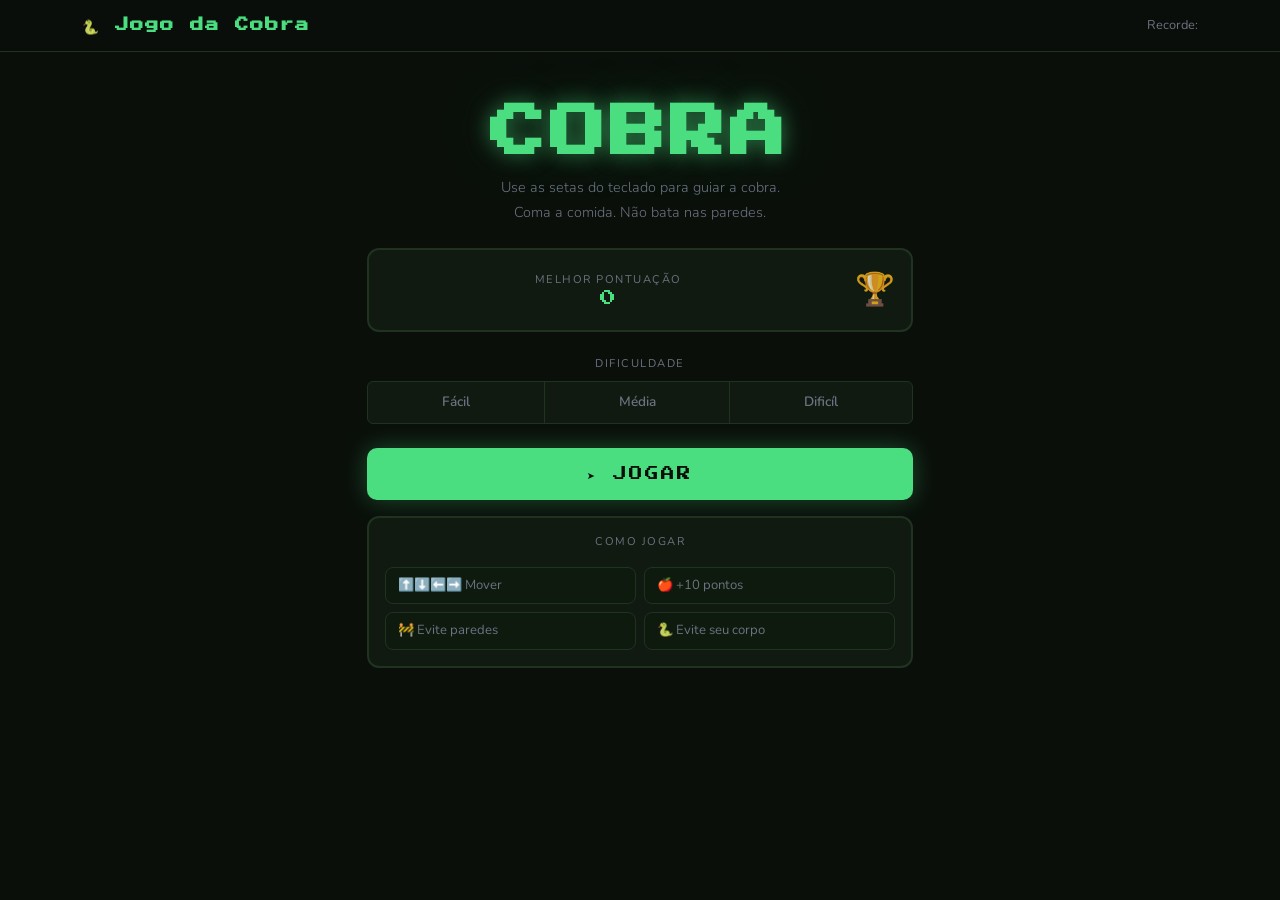
<file: index.html>
<!DOCTYPE html>
<html lang="pt-br">

<head>
    <meta charset="UTF-8">
    <meta name="viewport" content="width=device-width, initial-scale=1.0">
    <title>Jogo da cobra</title>

    <link rel="stylesheet" href="https://cdn.jsdelivr.net/npm/bootstrap@5.3.8/dist/css/bootstrap.min.css">
    <link rel="stylesheet" href="index.css">
</head>

<body>
    <header>
        <nav class="navbar navbar-dark">
            <div class="container">
                <span class="navbar-brand fw-bold fs-4">🐍 Jogo da Cobra</span>
                <span class="navbar-text" id="nav-recorde">Recorde: </span>
            </div>
        </nav>
    </header>

    <main class="container py-5">
        <div class="row justify-content-center">
            <div class="col-12 col-md-8 col-lg-6 text-center">
                <div class="titulo-bloco mb-4">
                    <h1 class="display-3 fw-bold titulo-jogo">COBRA</h1>
                    <p class="lead subtitulo">Use as setas do teclado para guiar a cobra.<br>Coma a comida. Não bata nas
                        paredes.</p>
                </div>

                <div class="card card-recorde mb-4">
                    <div class="card-body py-3">
                        <div class="row align-itens-center">
                            <div class="col">
                                <span class="label-card">Melhor Pontuação</span>
                                <div class="valor-recorde" id="recorde-display">0</div>
                            </div>
                            <div class="col-auto">
                                <span class="icone-trofeu">🏆</span>
                            </div>
                        </div>
                    </div>
                </div>

                <div class="mb-4">
                    <p class="label-secao mb-2">Dificuldade</p>
                    <div class="btn-group w-100" role="group">
                        <input type="radio" class="btn-check" name="dificuldade" id="facil" value="200">
                        <label for="facil" class="btn btn-outline-dif">Fácil</label>
                        <input type="radio" class="btn-check" name="dificuldade" id="media" value="130">
                        <label for="media" class="btn btn-outline-dif">Média</label>
                        <input type="radio" class="btn-check" name="dificuldade" id="dificil" value="70">
                        <label for="dificil" class="btn btn-outline-dif">Dificíl</label>
                    </div>
                </div>

                <a href="jogo.html" class="btn btn-jogar w-100 mb-3" id="btn-jogar">
                    ➤ JOGAR
                </a>

                <div class="card card-instrucoes">
                    <div class="card-body">
                        <p class="label-card mb-3">Como jogar</p>
                        <div class="row g-2 text-start">
                            <div class="col-6">
                                <div class="intrucao-item">⬆️⬇️⬅️➡️ Mover</div>
                            </div>
                            <div class="col-6">
                                <div class="intrucao-item">🍎 +10 pontos</div>
                            </div>
                            <div class="col-6">
                                <div class="intrucao-item">🚧 Evite paredes</div>
                            </div>
                            <div class="col-6">
                                <div class="intrucao-item">🐍 Evite seu corpo</div>
                            </div>
                        </div>
                    </div>
                </div>

            </div>
        </div>
    </main>
</body>

</html>
</file>
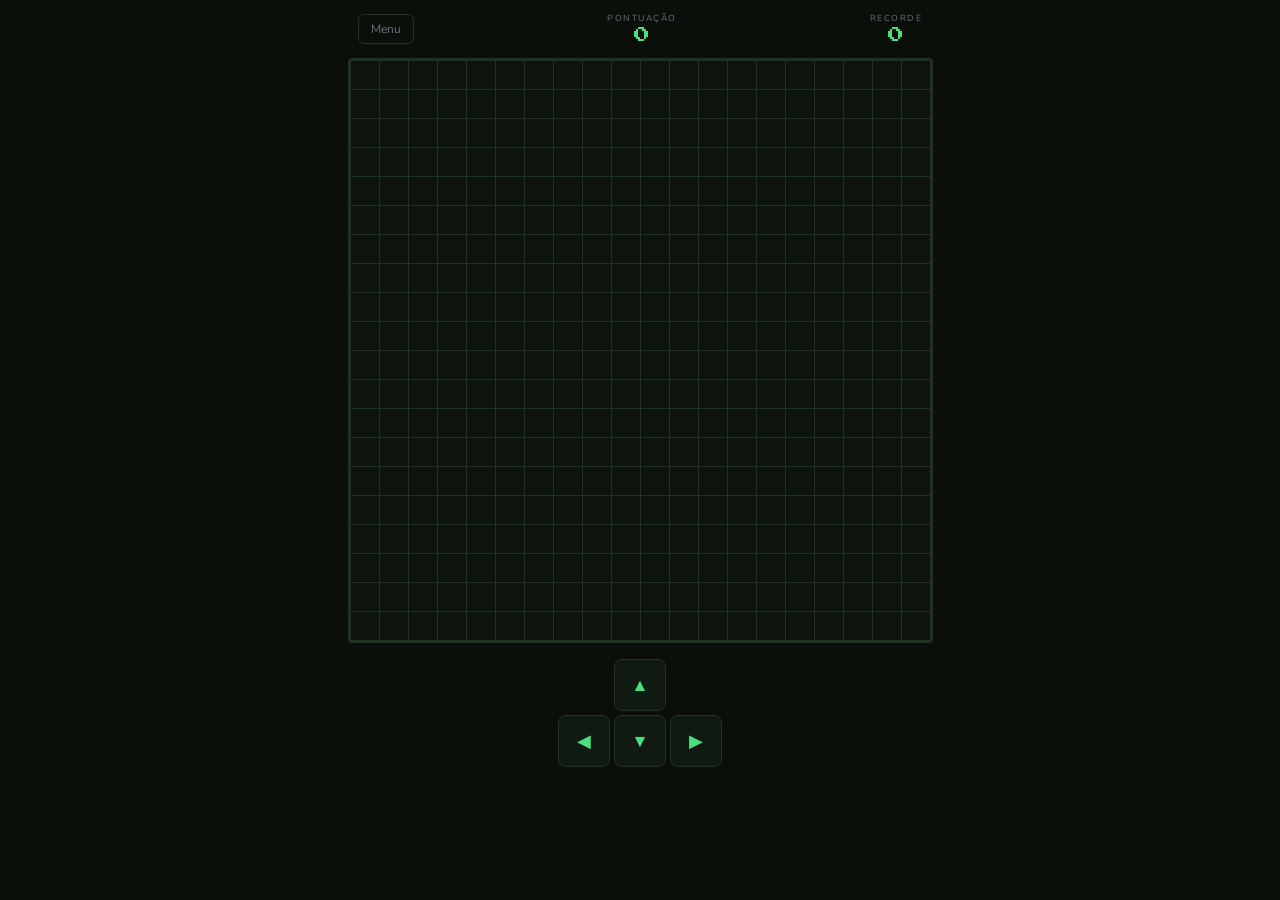
<file: jogo.html>
<!DOCTYPE html>
<html lang="pt-BR">
<head>
    <meta charset="UTF-8">
    <meta name="viewport" content="width=device-width, initial-scale=1.0">
    <link rel="stylesheet" href="jogo.css">
    <title>Snake Game</title>
</head>
<body>
    
    <!-- HUD -->
    <div class="hud">
        <a href="index.html" class="btn-menu">Menu</a>
        <div class="hud-centro">
            <spna class="label-hud">Pontuação</spna>
            <span class="valor-hud" id="Pontuação">0</span>
        </div>
        <div class="hud-direita">
            <span class="label-hud">Recorde</span>
            <span class="valor-hud" id="recorde">0</span>
        </div>
    </div>

    <!-- GRID DO JOGO -->
    <div class="arena">
        <div class="grade" id="grade"></div>
        
        <!-- TELA DE FIM DE JOGO -->
        <div class="overlay" id="overlay">
            <div class="overlay-conteudo">
                <p class="overlay-titulo" id="overlay-titulo">FIM DE JOGO</p>
                <p class="overlay-pontos" id="overlay-pontos">0 pontos</p>
                <p class="overlay-recorde" id="overlay-recorde"></p>
                <button class="btn-reiniciar" onclick="reiniciar()">Jogar novamente</button>
                <a href="index.html" class="btn-voltar">Voltar ao menu</a>
            </div>
        </div>
    </div>
    
    <!-- CONTROLES SMARTPHONE -->
    <div class="controles-smartphone">
        <div class="linha-controle">
            <button class="btn-direcao" onclick="mudarDirecao('ArrowUp')">▲</button>
        </div>
        <div class="linha-controle">
            <button class="btn-direcao" onclick="mudarDirecao('ArrowLeft')">◀</button>
            <button class="btn-direcao" onclick="mudarDirecao('ArrowDown')">▼</button>
            <button class="btn-direcao" onclick="mudarDirecao('ArrowRight')">▶</button>
        </div>
    </div>

    <script src="jogo.js"></script>
</body>
</html>
</file>
<file: index.css>
@import url('https://fonts.googleapis.com/css2?family=Nunito:ital,wght@0,200..1000;1,200..1000&family=Press+Start+2P&display=swap');

:root {
    --verde: #4ADE80;
    --verde-escuro: #16A34A;
    --fundo: #0a0f0a;
    --fundo-card: #111A11;
    --borda: #1F3320;
    --texto: #d1fae5;
    --esmaecido: #6b7280;
}

* {
    box-sizing: border-box;
    margin: 0;
    padding: 0;
}

body{
    font-family: "Nunito", sans-serif;
    background-color: var(--fundo);
    color: var(--texto);
    min-height: 100vh;
    background-image:
    radial-gradient(ellipse at 20% 20%, rgba(74, 222, 128, 0.06) 0%, tranparent 60%),
    radial-gradient(ellipse at 80% 80%, rgba(22, 163, 74, 0.05) 0%, tranparent 60%);
}

/*NAVBAR*/
.navbar {
    background: rgba(10, 15, 10, 0.9);
    border-bottom: 1px solid var(--borda);
    backdrop-filter: blur(8px);
}

.navbar-brand {
    font-family: "Press Start 2P", monospace;
    font-size: 0.85rem !important;
    color: var(--verde) !important;
    letter-spacing: 1px;
}

.navbar-text {
    font-size: 0.8rem;
    color: var(--esmaecido);
}

/*TÍTULO*/
.titulo-jogo {
    font-family: "Press Start 2P", monospace;
    font-size: clamp(2rem, 8vw, 3.5rem) !important;
    color: var(--verde);
    text-shadow:
        0 0 20px rgba(74, 222, 128, 0.5),
        0 0 60px rgba(74, 222, 128, 0.2);
    line-height: 1.2;
    letter-spacing: 4px;
}

.subtitulo {
    color: var(--esmaecido);
    font-size: 0.9rem;
    line-height: 1.7;
}

/*CARDS*/
.card-recorde,
.card-instrucoes {
    background: var(--fundo-card);
    border: 2px solid var(--borda);
    border-radius: 12px;
    color: var(--texto);
}

.label-card {
    font-size: 0.7rem;
    text-transform: uppercase;
    letter-spacing: 1.5px;
    color: var(--esmaecido);
    margin-bottom: 4px;
}

.valor-recorde {
    font-family: "Press Start 2P", monospace;
    font-size: 1.rem;
    color: var(--verde);
    line-height: 1;
}

.icone-trofeu {
    font-size: 2rem;
    opacity: 0.8;
}

/*DIFICULDADE*/
.label-secao {
    font-size: 0.7rem;
    text-transform: uppercase;
    letter-spacing: 1.5px;
    color: var(--esmaecido)
}

.btn-outline-dif {
    background: var(--fundo-card);
    border-color: var(--borda);
    color: var(--esmaecido);
    font-weight: 600;
    font-size: 0.85rem;
    padding: 10px;
    transition: all 0.2s;
}

.btn-check:checked + .btn-outline-dif {
    background: var(--verde-escuro);
    border-color: var(--verde);
    color: #FFFFFF;
}

.btn-outline-dif:hover {
    background: #1A2E1A;
    border-color: var(--verde) !important;
    color: var(--verde) !important;
}

.btn-jogar {
    font-family: "Press Start 2P" , monospace;
    font-size: 0.85rem;
    background: var(--verde);
    color: #0A0F0A;
    border: none;
    border-radius: 10px;
    padding: 16px;
    letter-spacing: 2px;
    text-decoration: none;
    display: block;
    transition: all 0.2s;
    box-shadow: 0 0 24px rgba(74, 222, 128, 0.3);
}

.btn-jogar:hover {
    background: #86EFAC;
    color: #0A0F0A;
    box-shadow: 0 0 40px rgba(74, 222, 128, 0.5);
    transform: translateY(-2px);
}

/*INSTRUÇÕES*/
.intrucao-item {
    background: #0F1A0F;
    border: 1px solid var(--borda);
    border-radius: 8px;
    padding: 8px 12px;
    font-size: 0.82rem;
    color: var(--esmaecido);
}
</file>
<file: jogo.css>
@import url('https://fonts.googleapis.com/css2?family=Nunito:ital,wght@0,200..1000;1,200..1000&family=Press+Start+2P&display=swap');

:root {
    --verde: #4ADE80;
    --verde-escuro: #16A34A;
    --verde-cabeca: #86EFAC;
    --comida: #F87171;
    --fundo: #0A0F0A;
    --fundo-grade: #0D140D;
    --borda: #1F3320;
    --texto: #D1FAE5;
    --esmaecido: #6B7280;
    --tamanho-celula: 28px;
    --colunas: 20;
}

* {
    box-sizing: border-box;
    margin: 0;
    padding: 0;
}

body {
    font-family: "Nunito", sans-serif;
    background: var(--fundo);
    color: var(--texto);
    min-height: 100vh;
    display: flex;
    flex-direction: column;
    align-items: center;
    overflow: hidden;
    user-select: none;
}

.hud {
    width: 100%;
    max-width: calc(var(--tamanho-celula) * var(--colunas) + 4px);
    display: flex;
    align-items: center;
    justify-content: space-between;
    padding: 12px 0;
    gap: 8px;
}

.btn-menu {
    font-size: 0.75rem;
    color: var(--esmaecido);
    text-decoration: none;
    padding: 6px 12px;
    border: 1px solid var(--borda);
    border-radius: 6px;
    transition: color 0.2s, border-color 0.2s;
    white-space: nowrap;
}

.btn-menu:hover {
    color: var(--verde);
    border-color: var(--verde);
}

.hud-centro,
.hud-direita {
    display: flex;
    flex-direction: column;
    align-items: center;
}

.label-hud {
    font-size: 0.55rem;
    text-transform: uppercase;
    letter-spacing: 1.5px;
    color: var(--esmaecido);
}

.valor-hud {
    font-family: "Press Start 2P", monospace;
    font-size: 1rem;
    color: var(--verde);
    line-height: 1.4;
}

.arena {
    position: relative;
}

.grade {
    display: grid;
    grid-template-columns: repeat(var(--colunas), var(--tamanho-celula));
    grid-template-rows: repeat(var(--colunas), var(--tamanho-celula));
    background: var(--fundo-grade);
    border: 2px solid var(--borda);
    border-radius: 4px;
    gap: 1px;
    padding: 1px;
    background-image:
        linear-gradient(var(--borda) 1px, transparent 1px),
        linear-gradient(90deg, var(--borda) 1px, transparent 1px);
    background-size: calc(var(--tamanho-celula) + 1px) calc(var(--tamanho-celula) + 1px);
}

.celula {
    width: var(--tamanho-celula);
    height: var(--tamanho-celula);
    border-radius: 2px;
    transition: background-color 0.05s;
}

.celula.cobra {
    background-color: var(--verde);
    border-radius: 4px;
    box-shadow: 0 0 6px rgba(74, 222, 128, 0.4);
}

.celula.cabeca {
    background-color: var(--verde-cabeca);
    border-radius: 6px;
    box-shadow: 0 0 12px rgba(134, 239, 172, 0.7);
}

.celula.comida {
    background-color: var(--comida);
    border-radius: 50%;
    box-shadow: 0 0 10px rgba(248, 113, 113, 0.6);
    animation: pulsar 0.8s ease-in-out infinite alternate;
}

@keyframes pulsar {
    from {
        transform: scale(0.85);
    }

    to {
        transform: scale(1.05);
    }
}

/* OVERLAY GAME OVER */
.overlay {
    position: absolute;
    inset: 0;
    background: rgba(10, 15, 10, 0.92);
    display: none;
    align-items: center;
    justify-content: center;
    border-radius: 4px;
    backdrop-filter: blur(4px);
}

.overlay.visivel {
    display: flex;
}

.overlay-conteudo {
    text-align: center;
    display: flex;
    flex-direction: column;
    align-items: center;
    gap: 12px;
}

.overlay-titulo {
    font-family: "Press Start 2P", monospace;
    font-size: 1.4rem;
    color: var(--comida);
    text-shadow: 0 0 20px rgba(248, 113, 113, 0.5);
}

.overlay-pontos {
    font-family: "Press Start 2P", monospace;
    font-size: 1rem;
    color: var(--verde);
}

.overlay-recorde {
    font-size: 0.82rem;
    color: var(--esmaecido);
    min-height: 20px;
}

.btn-reiniciar {
    font-family: "Press Start 2P", monospace;
    font-size: 0.7rem;
    background: var(--verde);
    color: #0a0f0a;
    border: none;
    border-radius: 8px;
    padding: 14px 24px;
    cursor: pointer;
    letter-spacing: 1px;
    margin-top: 4px;
    transition: background 0.2s, transform 0.1s;
}

.btn-reiniciar:hover {
    background: #86efac;
    transform: translateY(-2px);
}

.btn-voltar {
    font-size: 0.8rem;
    color: var(--esmaecido);
    text-decoration: none;
    transition: color 0.2s;
}

.btn-voltar:hover {
    color: var(--verde);
}

/* CONTROLES MOBILE */
.controles-smartphone {
    margin-top: 16px;
    display: flex;
    flex-direction: column;
    align-items: center;
    gap: 4px;
}

.linha-controle {
    display: flex;
    gap: 4px;
}

.btn-direcao {
    width: 52px;
    height: 52px;
    background: #111a11;
    border: 1px solid var(--borda);
    border-radius: 8px;
    color: var(--verde);
    font-size: 1.1rem;
    cursor: pointer;
    transition: background 0.15s;
}

.btn-direcao:hover,
.btn-direcao:active {
    background: #1a2e1a;
}
</file>
